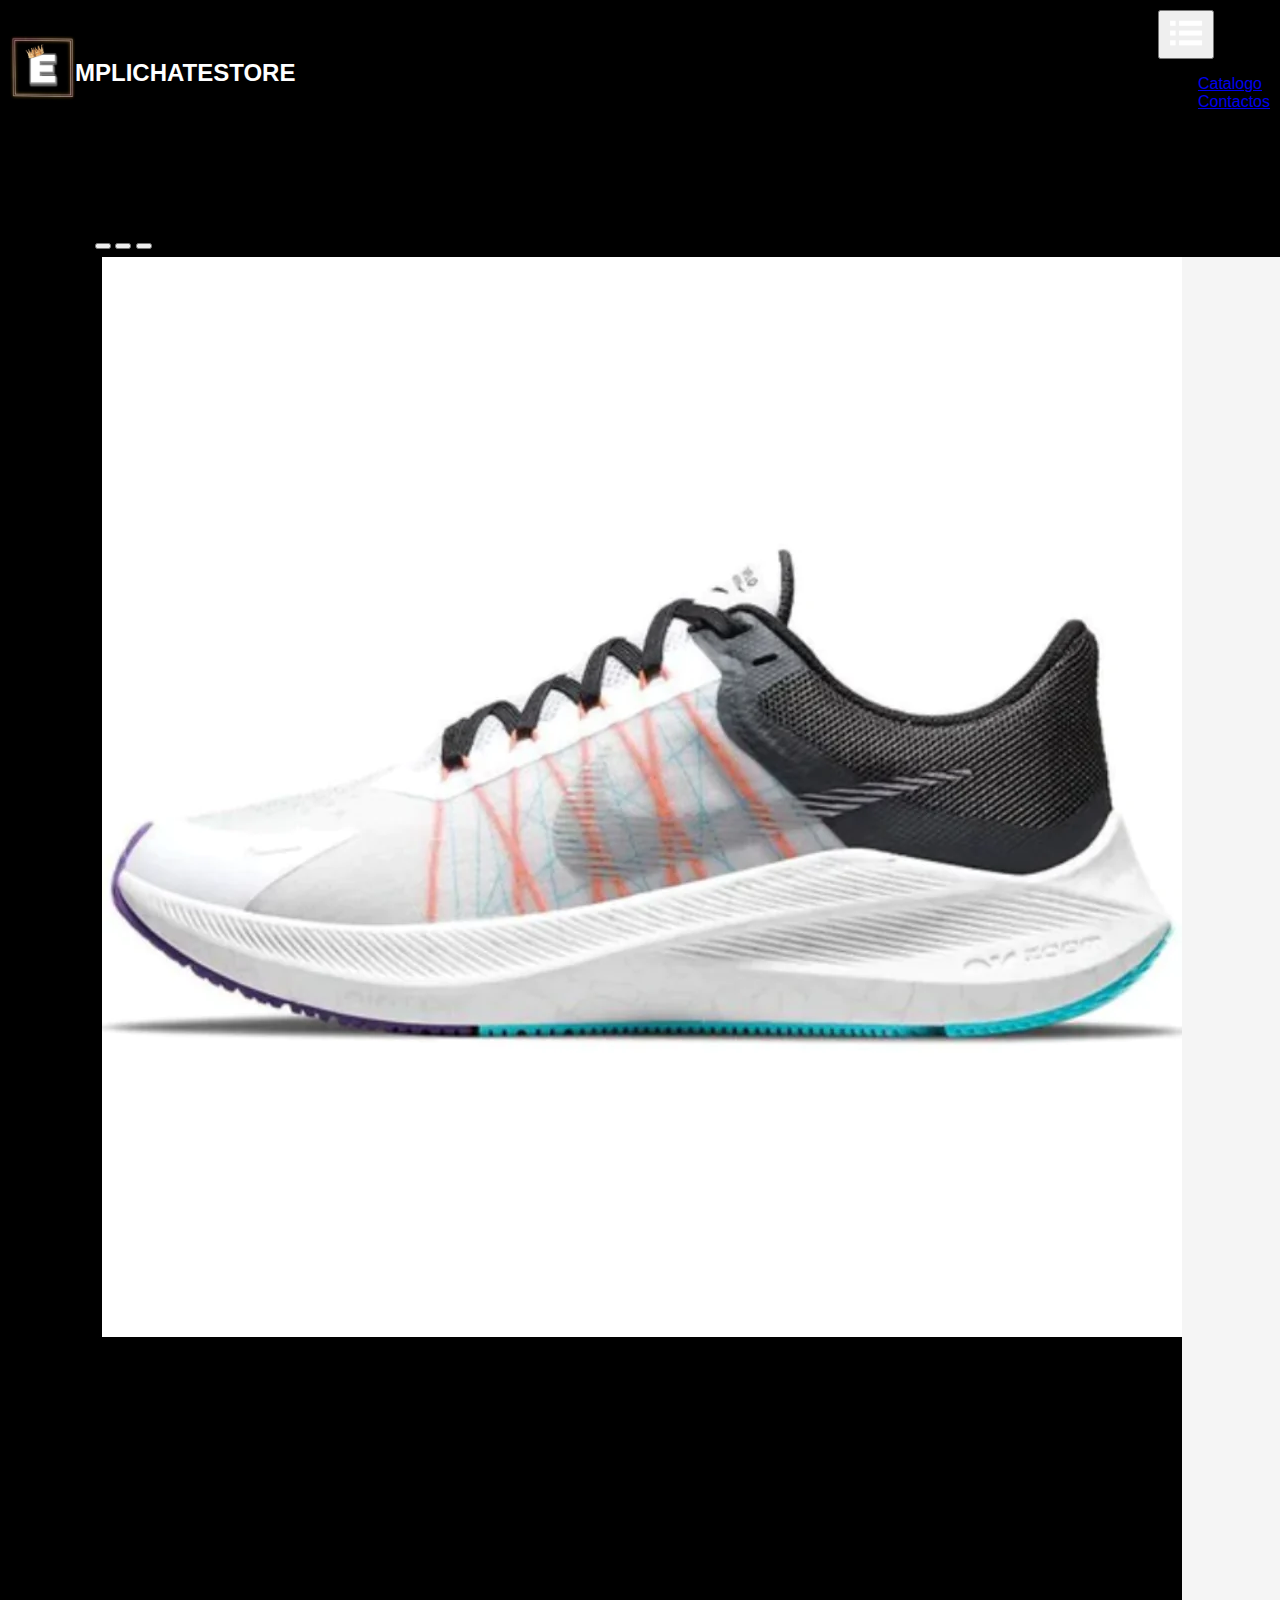
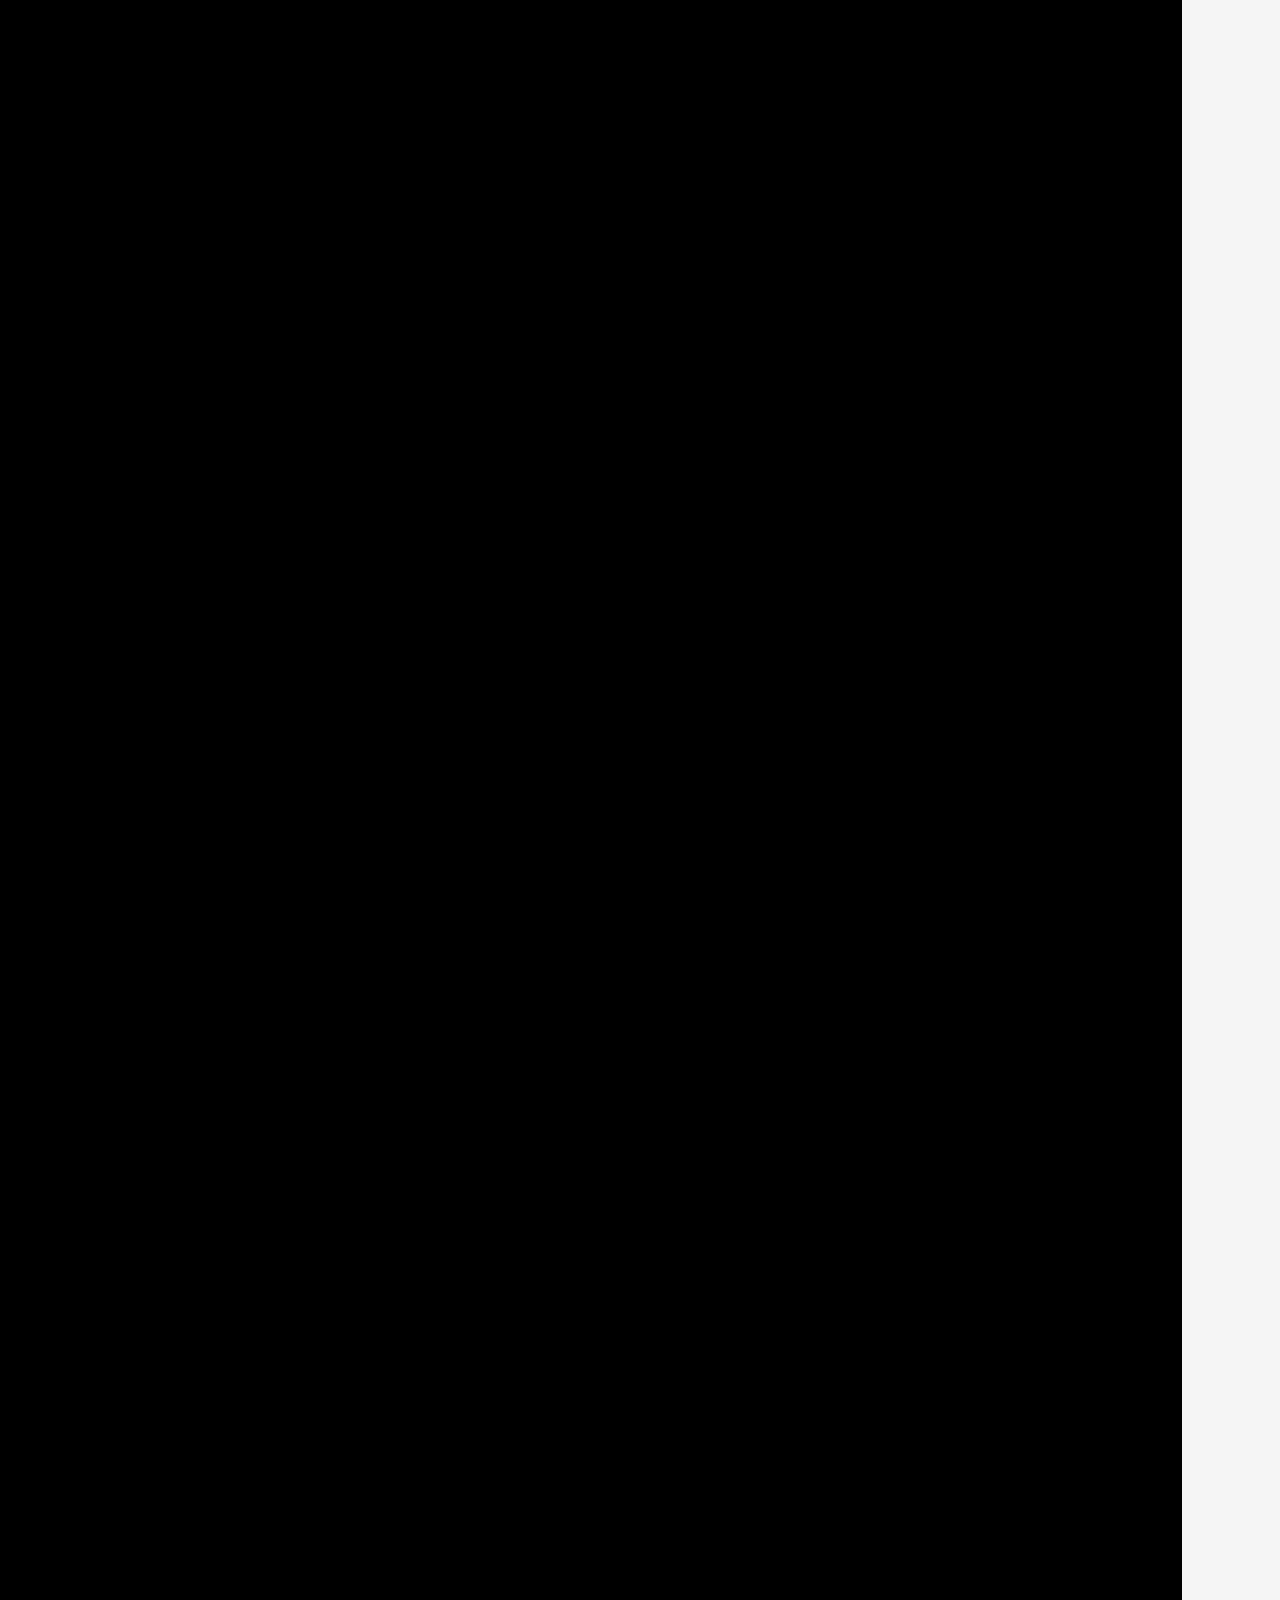
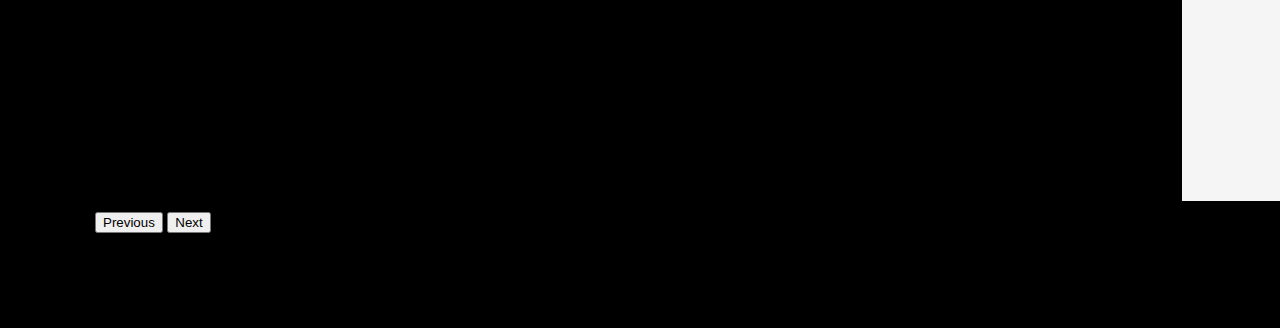
<file: index.html>
<!DOCTYPE html>
<html lang="en">
<link rel="stylesheet" href="estilos.css">
<head>
    <meta charset="UTF-8">
    <meta http-equiv="X-UA-Compatible" content="IE=edge">
    <meta name="viewport" content="width=device-width, initial-scale=1.0">
    <title>EMPLICHATESTORE</title>
    <link href="https://cdn.jsdelivr.net/npm/bootstrap@5.3.0-alpha3/dist/css/bootstrap.min.css" rel="stylesheet" integrity="sha384-KK94CHFLLe+nY2dmCWGMq91rCGa5gtU4mk92HdvYe+M/SXH301p5ILy+dN9+nJOZ" crossorigin="anonymous">
</head>
<body>
  <header class="encabezado">
    <div >
      <a href="#" class="logo">
          <img src="img/logo.jpg" width="65" height="65" alt="">
          <h2 class="titulo_logo">MPLICHATESTORE</h2>
      </a>      
    </div>
    
    <div class="menutresrayas">
      <button class="btn"  data-bs-toggle="dropdown" aria-expanded="false"><img src="img/rayas.png" alt="" width="40" height="40">
      </button>
      
      <ul class="dropdown-menu">
        <li><a class="dropdown-item" href="Catalogo.html">Catalogo</a></li>
        <li><a class="dropdown-item" href="Contacto.html">Contactos</a></li>
      </ul>   
  </header>
<div class="promocion">
  
</div>
<div class="cuerpo1">
  <div class="maquina">
    <div id="carouselExampleIndicators" class="carousel slide">
      <div class="carousel-indicators">
        <button type="button" data-bs-target="#carouselExampleIndicators" data-bs-slide-to="0" class="active" aria-current="true" aria-label="Slide 1"></button>
        <button type="button" data-bs-target="#carouselExampleIndicators" data-bs-slide-to="1" aria-label="Slide 2"></button>
        <button type="button" data-bs-target="#carouselExampleIndicators" data-bs-slide-to="2" aria-label="Slide 3"></button>
      </div>     
      <div class="carousel-inner" >
        <div class="carousel-item active">
          <img src="img_catalogo/NIKE WINFLO 8_2.webp" class="d-block w-100" alt="...">
        </div>
        <div class="carousel-item">
          <img src="img_catalogo/NIKE LOW-TOP.jpg" class="d-block w-100" alt="...">
        </div>
        <div class="carousel-item">
          <img src="img_catalogo/NIKE AIR ZOOM.webp" class="d-block w-100" alt="...">
        </div>
      </div>
      <button class="carousel-control-prev" type="button" data-bs-target="#carouselExampleIndicators" data-bs-slide="prev">
        <span class="carousel-control-prev-icon" aria-hidden="true"></span>
        <span class="visually-hidden">Previous</span>
      </button>
      <button class="carousel-control-next" type="button" data-bs-target="#carouselExampleIndicators" data-bs-slide="next">
        <span class="carousel-control-next-icon" aria-hidden="true"></span>
        <span class="visually-hidden">Next</span>
      </button>
    </div>
  </div> 
</div>
<script src="https://cdn.jsdelivr.net/npm/bootstrap@5.3.0-alpha3/dist/js/bootstrap.bundle.min.js" integrity="sha384-ENjdO4Dr2bkBIFxQpeoTz1HIcje39Wm4jDKdf19U8gI4ddQ3GYNS7NTKfAdVQSZe" crossorigin="anonymous"></script>
</body>
</html>
</file>
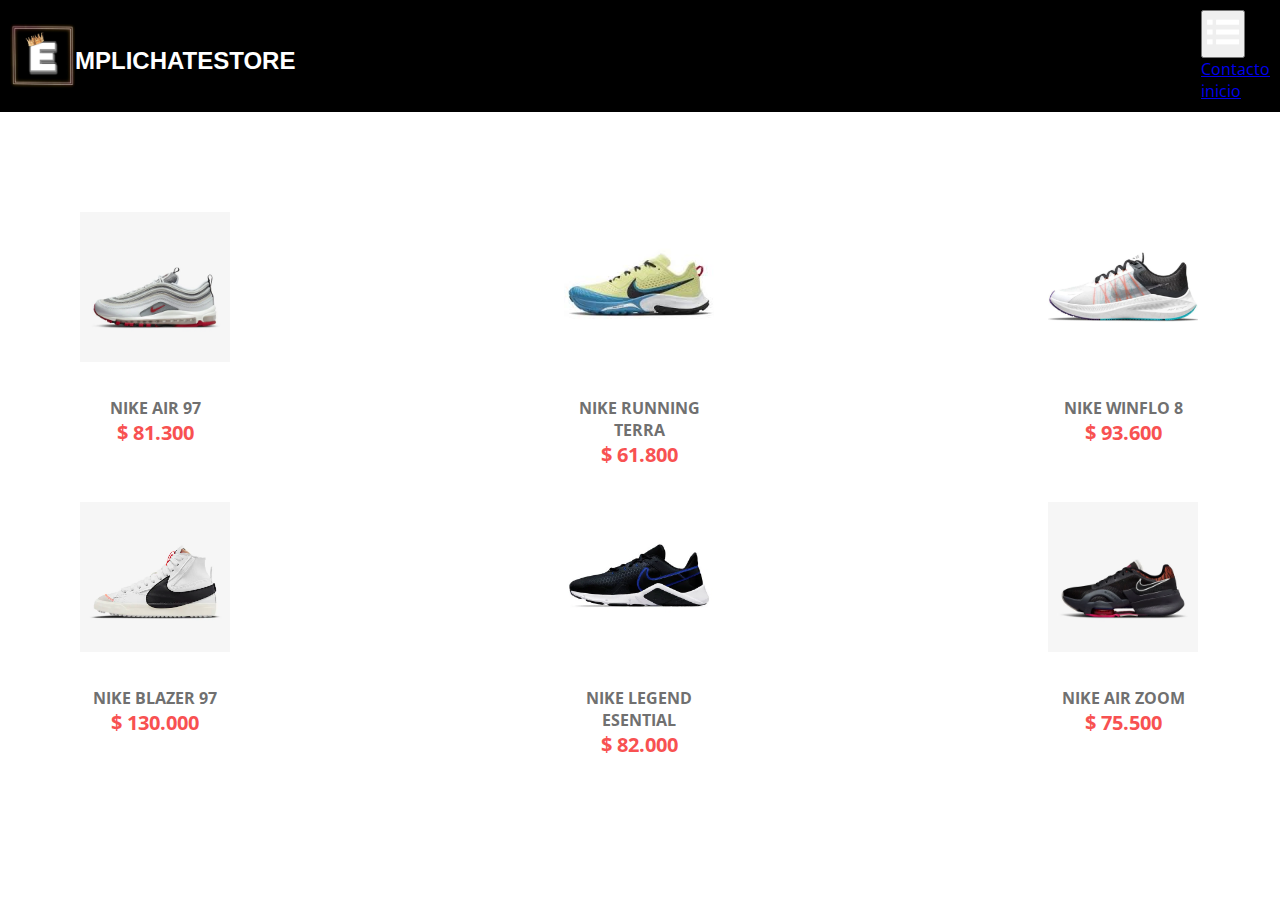
<file: Catalogo.html>
<!DOCTYPE html>
<html lang="es">
<head>
    <meta charset="UTF-8">
    <meta http-equiv="X-UA-Compatible" content="IE=edge">
    <meta name="viewport" content="width=device-width, initial-scale=1.0">
    <link rel="stylesheet" href="estilos_catalogo.css">
    <title>Catalogo</title>
    <link href="https://cdn.jsdelivr.net/npm/bootstrap@5.3.0-alpha3/dist/css/bootstrap.min.css" rel="stylesheet" integrity="sha384-KK94CHFLLe+nY2dmCWGMq91rCGa5gtU4mk92HdvYe+M/SXH301p5ILy+dN9+nJOZ" crossorigin="anonymous">
    <header class="encabezado">
        <div >
          <a href="#" class="logo">
              <img src="img/logo.jpg" width="65" height="65" alt="">
              <h2 class="titulo_logo">MPLICHATESTORE</h2>
          </a>      
        </div>
        <div class="menutresrayas">
          <button class="btn"  data-bs-toggle="dropdown" aria-expanded="false"><img src="img/rayas.png" alt="" width="40" height="40">
          </button>
          
          <ul class="dropdown-menu">
            <li><a class="dropdown-item" href="Contacto.html">Contacto</a></li>
            <li><a class="dropdown-item" href="index.html">inicio</a></li>
          </ul>      
      </header>
</head>
<body>
    <section class="contenido">
        <div class="mostrador" id="mostrador">
            <div class="fila">
                <div class="item" onclick="cargar(this)">
                    <div class="contenedor-foto">
                        <img src="img_catalogo/NIKE AIR 97.webp" alt="">
                    </div>
                    <p class="descripcion">NIKE AIR 97</p>
                    <span class="precio">$ 81.300</span>
                </div>
                <div class="item" onclick="cargar(this)">
                    <div class="contenedor-foto">
                        <img src="img_catalogo/NIKE RUNNING TERRA.jpg" alt="">
                    </div>
                    <p class="descripcion" id>NIKE RUNNING TERRA </p>
                    <span class="precio">$ 61.800</span>
                </div>
                <div class="item" onclick="cargar(this)">
                    <div class="contenedor-foto">
                        <img src="img_catalogo/NIKE WINFLO 8_2.webp" alt="">
                    </div>
                    <p class="descripcion">NIKE WINFLO 8
                    </p>
                    <span class="precio">$ 93.600</span>
                </div>
            </div>
            <div class="fila">
                <div class="item" onclick="cargar(this)">
                    <div class="contenedor-foto">
                        <img src="img_catalogo/NIKE BLAZER 97_3.webp" alt="">
                    </div>
                    <p class="descripcion">NIKE BLAZER 97</p>
                    <span class="precio">$ 130.000</span>
                </div>
                <div class="item" onclick="cargar(this)">
                    <div class="contenedor-foto">
                        <img src="img_catalogo/NIKE LEGEND ESENTIAL.webp" alt="">
                    </div>
                    <p class="descripcion">NIKE LEGEND ESENTIAL</p>
                    <span class="precio">$ 82.000</span>
                </div>
                <div class="item" onclick="cargar(this)">
                    <div class="contenedor-foto">
                        <img src="img_catalogo/NIKE AIR ZOOM.webp" alt="">
                    </div>
                    <p class="descripcion">NIKE AIR ZOOM</p>
                    <span class="precio">$ 75.500</span>
                </div>
            </div> 
        </div>
        <div class="seleccion" id="seleccion">
            <div class="cerrar" onclick="cerrar()">
                &#x2715
            </div>
            <div class="info">
                <img src="img/1.png" alt="" id="img">
                <h2 id="modelo">NIKE MODEL 1</h2>
                <p id="descripcion">Descripción Modelo 1</p>

                <span class="precio" id="precio">$ 130</span>
                <div class="fila">
                    <div class="size">
                        <label for="">TALLE</label>
                        <select name="" id="">
                            <option value="">40</option>
                            <option value="">42</option>
                            <option value="">44</option>
                            <option value="">46</option>
                        </select>
                    </div>
                    <button onclick="mostrarMensaje()">Comprar</button>
                    <div id="mensajeFlotante" class="mensajeOculto">
                        Su compra fue realizada con exito!!!
                    </div>
                    
                </div>
            </div>
        </div>
    </section>
    <script src="script.js"></script>
    <script src="https://cdn.jsdelivr.net/npm/bootstrap@5.3.0-alpha3/dist/js/bootstrap.bundle.min.js" integrity="sha384-ENjdO4Dr2bkBIFxQpeoTz1HIcje39Wm4jDKdf19U8gI4ddQ3GYNS7NTKfAdVQSZe" crossorigin="anonymous"></script>
</body>
</html>
</file>
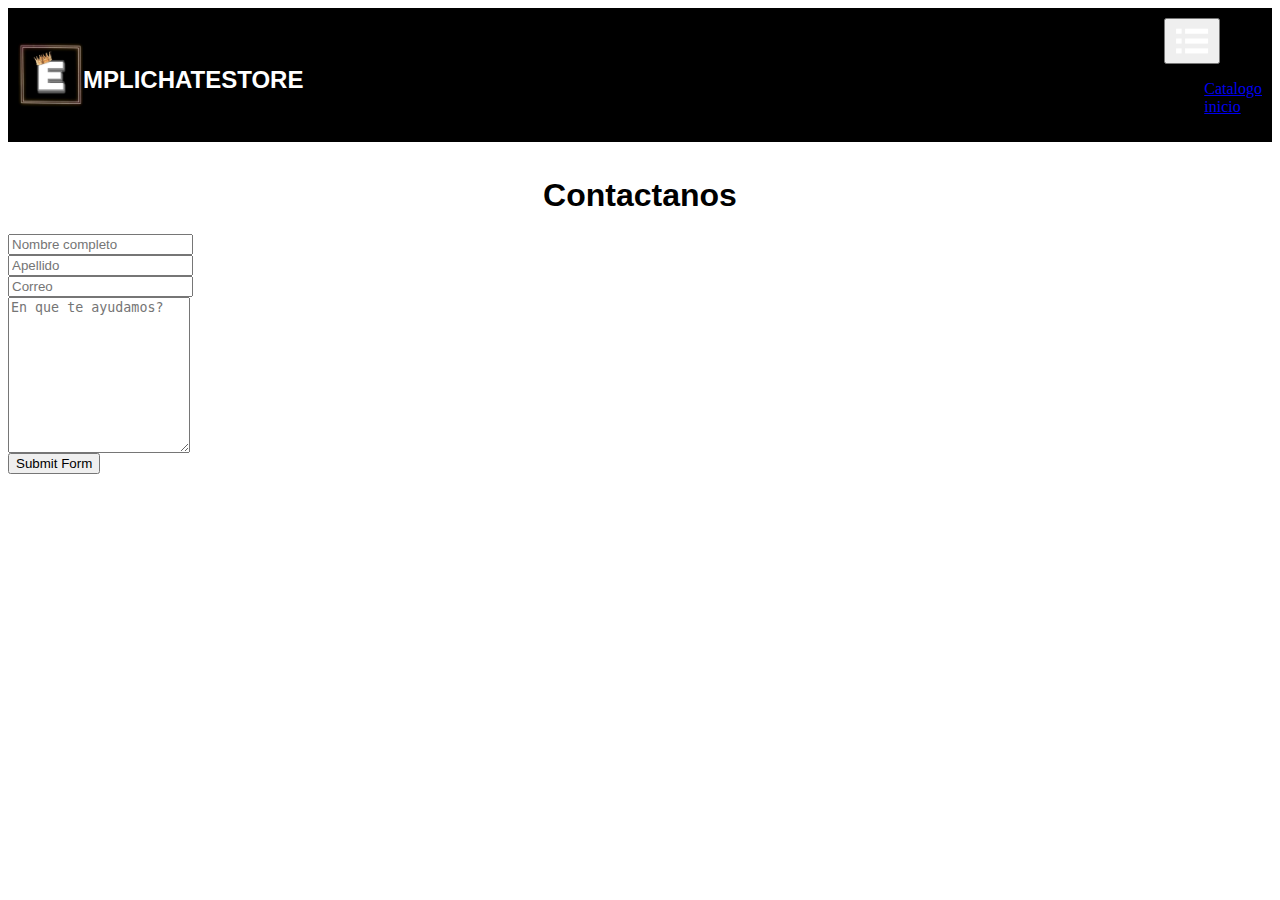
<file: Contacto.html>
<html>
    <header class="encabezado">
        <div >
          <a href="#" class="logo">
              <img src="img/logo.jpg" width="65" height="65" alt="">
              <h2 class="titulo_logo">MPLICHATESTORE</h2>
          </a>      
        </div>
        <div class="menutresrayas">
          <button class="btn"  data-bs-toggle="dropdown" aria-expanded="false"><img src="img/rayas.png" alt="" width="40" height="40">
          </button>
          
          <ul class="dropdown-menu">
            <li><a class="dropdown-item" href="Catalogo.html">Catalogo</a></li>
            <li><a class="dropdown-item" href="index.html">inicio</a></li>
          </ul> 
      </header>
    <link href="https://cdn.jsdelivr.net/npm/bootstrap@5.3.0-alpha3/dist/css/bootstrap.min.css" rel="stylesheet" integrity="sha384-KK94CHFLLe+nY2dmCWGMq91rCGa5gtU4mk92HdvYe+M/SXH301p5ILy+dN9+nJOZ" crossorigin="anonymous">
<link rel="stylesheet" href="estilo_contacto.css">
    <div class="container">
        <h1>Contactanos</h1>
        <form target="_blank" action="https://formsubmit.co/sfernandezpulleiro@itba.edu.ar" method="POST">
        <div class="form-group">
            <div class="form-row">
            <div class="col">
                <input type="text" name="name" class="form-control" placeholder="Nombre completo" required>
            </div>
            <div class="col">
                <input type="text" name="name" class="form-control" placeholder="Apellido" required>
            </div>
            <div class="col">
                <input type="email" name="email" class="form-control" placeholder="Correo" required>
            </div>
            </div>
        </div>
        <div class="form-group">
            <textarea placeholder="En que te ayudamos?" class="form-control" name="message" rows="10" required></textarea>
        </div>
        <button type="submit" class="btn btn-lg btn-dark btn-block">Submit Form</button>
        </form>
    </div>
<script src="https://cdn.jsdelivr.net/npm/bootstrap@5.3.0-alpha3/dist/js/bootstrap.bundle.min.js" integrity="sha384-ENjdO4Dr2bkBIFxQpeoTz1HIcje39Wm4jDKdf19U8gI4ddQ3GYNS7NTKfAdVQSZe" crossorigin="anonymous"></script>
</html>
</file>
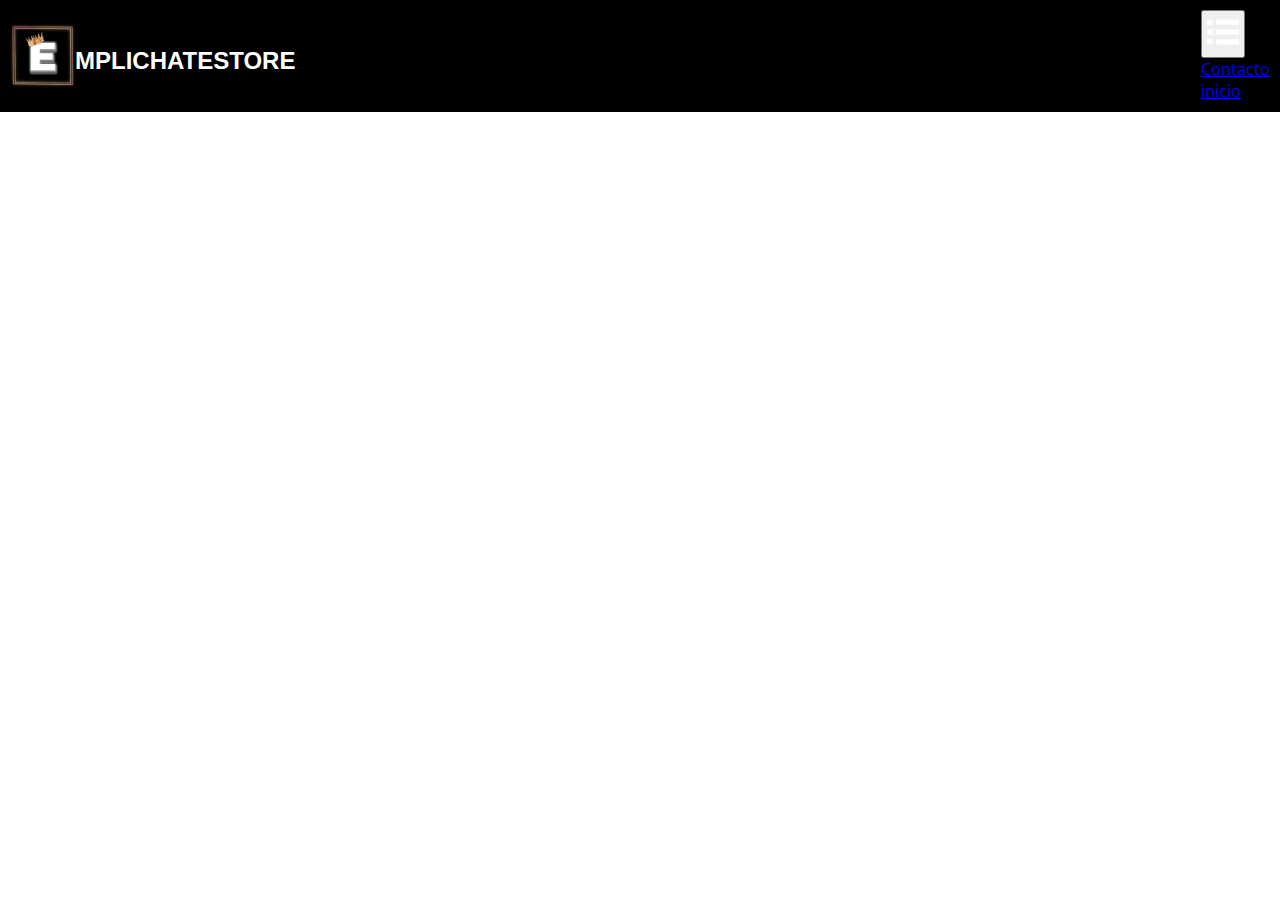
<file: prueba.html>
<!DOCTYPE html>
<html lang="es">
<head>
    <meta charset="UTF-8">
    <meta http-equiv="X-UA-Compatible" content="IE=edge">
    <meta name="viewport" content="width=device-width, initial-scale=1.0">
    <link rel="stylesheet" href="estilos_catalogo.css">
    <title>Catalogo</title>
    <link href="https://cdn.jsdelivr.net/npm/bootstrap@5.3.0-alpha3/dist/css/bootstrap.min.css" rel="stylesheet" integrity="sha384-KK94CHFLLe+nY2dmCWGMq91rCGa5gtU4mk92HdvYe+M/SXH301p5ILy+dN9+nJOZ" crossorigin="anonymous">
    <header class="encabezado">
        <div >
          <a href="#" class="logo">
              <img src="img/logo.jpg" width="65" height="65" alt="">
              <h2 class="titulo_logo">MPLICHATESTORE</h2>
          </a>      
        </div>
        <div class="menutresrayas">
          <button class="btn"  data-bs-toggle="dropdown" aria-expanded="false"><img src="img/rayas.png" alt="" width="40" height="40">
          </button>
          
          <ul class="dropdown-menu">
            <li><a class="dropdown-item" href="Contacto.html">Contacto</a></li>
            <li><a class="dropdown-item" href="index.html">inicio</a></li>
          </ul>      
      </header>
</head>
<body>
    <div class="retablet">    
        <section class="contenido">
            <div class="mostrador" id="mostrador">
                <div class="fila">
                    <div class="item" onclick="cargar(this)">
                        <div class="contenedor-foto">
                            <img src="img_catalogo/NIKE AIR 97.webp" alt="">
                        </div>
                        <p class="descripcion">NIKE AIR 97</p>
                        <span class="precio">$ 81.300</span>
                    </div>
                    <div class="item" onclick="cargar(this)">
                        <div class="contenedor-foto">
                            <img src="img_catalogo/NIKE RUNNING TERRA.jpg" alt="">
                        </div>
                        <p class="descripcion" id>NIKE RUNNING TERRA </p>
                        <span class="precio">$ 61.800</span>
                    </div>
                </div>
                <div class="fila">
                    <div class="item" onclick="cargar(this)">
                        <div class="contenedor-foto">
                            <img src="img_catalogo/NIKE WINFLO 8_2.webp" alt="">
                        </div>
                        <p class="descripcion">NIKE WINFLO 8
                        </p>
                        <span class="precio">$ 93.600</span>
                    </div>
                    <div class="item" onclick="cargar(this)">
                        <div class="contenedor-foto">
                            <img src="img_catalogo/NIKE BLAZER 97_3.webp" alt="">
                        </div>
                        <p class="descripcion">NIKE BLAZER 97</p>
                        <span class="precio">$ 130.000</span>
                    </div>
                </div>
                <div class="fila">
                    <div class="item" onclick="cargar(this)">
                        <div class="contenedor-foto">
                            <img src="img_catalogo/NIKE LEGEND ESENTIAL.webp" alt="">
                        </div>
                        <p class="descripcion">NIKE LEGEND ESENTIAL</p>
                        <span class="precio">$ 82.000</span>
                    </div>
                    <div class="item" onclick="cargar(this)">
                        <div class="contenedor-foto">
                            <img src="img_catalogo/NIKE AIR ZOOM.webp" alt="">
                        </div>
                        <p class="descripcion">NIKE AIR ZOOM</p>
                        <span class="precio">$ 75.500</span>
                    </div>
                </div>
            </div>
            <div class="seleccion" id="seleccion">
                <div class="cerrar" onclick="cerrar()">
                    &#x2715
                </div>
                <div class="info">
                    <img src="img/1.png" alt="" id="img">
                    <h2 id="modelo">NIKE MODEL 1</h2>
                    <p id="descripcion">Descripción Modelo 1</p>

                    <span class="precio" id="precio">$ 130</span>
                    <div class="fila">
                        <div class="size">
                            <label for="">TALLE</label>
                            <select name="" id="">
                                <option value="">40</option>
                                <option value="">42</option>
                                <option value="">44</option>
                                <option value="">46</option>
                            </select>
                        </div>
                        <button onclick="mostrarMensaje()">Comprar</button>
                        <div id="mensajeFlotante" class="mensajeOculto">
                            Su compra fue realizada con exito!!!
                        </div>
                        
                    </div>
                </div>
            </div>
        </section>
    </div>
<script src="script.js"></script>
<script src="https://cdn.jsdelivr.net/npm/bootstrap@5.3.0-alpha3/dist/js/bootstrap.bundle.min.js" integrity="sha384-ENjdO4Dr2bkBIFxQpeoTz1HIcje39Wm4jDKdf19U8gI4ddQ3GYNS7NTKfAdVQSZe" crossorigin="anonymous"></script>
</body>
</html>
</file>
<file: estilos.css>
body{
  display: ;
}

.encabezado{
  display: flex;
  min-height: 70px;
  background-color: black;
  align-items: center;
  padding: 10px;
  justify-content: space-between;
}
.logotipo{
  display: flex;
}

.logo{
  display: flex;
  align-items: center;
  text-decoration: none;

}
.titulo_logo {
  font-family: sans-serif;
  color:white;
  font-weight: 700;
  padding-top: 1vb;
}
body{
  font-family: sans-serif;
  background-color: gray
  ;
  margin: 0%;
}
:hover menu{
  background-color: blue;
}
.menu{
  display: flex;
  font-weight: 600;
  font-family: sans-serif;
  color:white;
  background-color: black;
  padding: 10px;
  justify-content: space-between;
}
.nav-link{
  background-color: black;
  color: white;
}
.carousel-inner{
  border: 7px solid black;
  margin: px;
  display: flex;
  background-color: black;
}
.carousel-inner{
 

}
.maquina{
  flex-basis: 33%;
  border:5px solid black;
  margin: ;
  padding: 10vh;
  background-image: url(https://png.pngtree.com/png-clipart/20190826/ourmid/pngtree-pattern-design-png-image_1540344.jpg)

}
.cuerpo1{
  background-color: black;
}
.img{
  flex-basis: 33%;
}

@media (max-width: 480px)
{
  header{
    flex-direction: column;
  }
  nav{
    padding: 10px 0px
  }
 
  .menutresrayas{
    display:inline

  }
}
@media (max-width: 485px){
  .nav-link{
    display: none;
  }
  #tresrayas{
    display: flex;
  }
  #tresrayas:hover{
    color:red
  }
  
  

}
</file>
<file: estilos_catalogo.css>
@import url('https://fonts.googleapis.com/css2?family=Open+Sans:wght@300;400;800&display=swap');
*{
  margin: 0;
  padding: 0;
  box-sizing: border-box;
  font-family: 'Open Sans';
}
.contenido{
  max-width: 1200px;
  width: 100%;
  margin: 40px auto;
  display: flex;
}
.mostrador{
  width: 100%;
  transition: .5s ease;
}
.mostrador .fila{
  width: 100%;
  display: flex;
  justify-content: space-between;
  margin-bottom: 40px;
}

.mostrador .fila .item{
  max-width: 210px;
  padding: 30px;
  height: 250px;
  text-align: center;
  margin: 0 10px;
  cursor: pointer;
  border-radius: 5px;
  transition: .3s;
}
.mostrador .fila .item:hover{
  background-color: #e6e6e6;
}
.mostrador .fila .item img{
  width: 100%;
  margin: 30px 0;
}
.mostrador .fila .item .descripcion{
  color: #707070;
  font-weight: bold;
}
.mostrador .fila .item .precio{
  color: #f85151;
  font-weight: bold;
  font-size: 20px;
}
.seleccion{
  transition: .5s ease;
  opacity: 0;
  width: 0%;
  border: 1px solid #ccc;
  position: relative;
  display: flex;
  flex-direction:column
  justify-content: center;
  overflow: hidden;
}
.cerrar{
  position: absolute;
  right: 0;
  top: 20px;
  right: 20px;
  cursor: pointer;
}

.info{
  padding: 20px;
}
.info img{
  display: block;
  margin: 30px auto;
  width: 80%;
}
.info h2{
  color: #707070;
  margin-bottom: 10px;
}
.info p{
  font-size: 14px;
  color: #707070;
  margin-bottom: 10px;
}
.info .precio{
  font-size: 30px;
  font-weight: bold;
  color: #f85151;
  margin-bottom: 10px;
  display: block;
}
.info .fila{
  display: flex;
  align-items: flex-end;
}
.info .fila label{
  display: block;
  margin-bottom: 10px;
}
.info .fila select{
  width: 70px;
  font-size: 18px;
  padding: 6px;
  margin-right: 30px;
}
.info .fila button{
  height: 40px;
  border: none;
  padding: 0 10px;
  color: #fff;
  background-color: #f85151;
}  .encabezado{
  display: flex;
  min-height: 70px;
  background-color: black;
  align-items: center;
  padding: 10px;
  justify-content: space-between;
}
.logotipo{
  display: flex;
}

.logo{
  display: flex;
  align-items: center;
  text-decoration: none;

}
.titulo_logo {
  font-family: sans-serif;
  color:white;
  font-weight: 700;
  padding-top: 1vb;
}
.mostrador2{
display: none;
}
.retablet{
  display: none;
}
.mensajeOculto {
  position: fixed;
  top: 30%;
  left: 50%;
  transform: translate(-50%, -50%);
  background-color: grey;
  padding: 20px;
  border: 1px solid black;
  border-radius: 5px;
  box-shadow: 0 0 10px rgba(0, 0, 0, 0.2);
  display: none;
}

@media(max-width: 780px){
  .boton{
    font-size: 12px;
  }
  .retablet{
    display: flex;
  }
 .re_normal{
  display: none;
 }
 .info{
  padding: 10px;

 }
  header{
    flex-direction: column;
  }
  nav{
    padding: 10px 0px
  }
 
  .menutresrayas{
    display:inline

}
}
</file>
<file: estilo_contacto.css>
h1 {
  text-align: center;
  margin: 35px 0 20px 0;
  font-family: sans-serif;
  }
  .encabezado{
    display: flex;
    min-height: 70px;
    background-color: black;
    align-items: center;
    padding: 10px;
    justify-content: space-between;
  }
  .logotipo{
    display: flex;
  }
  
  .logo{
    display: flex;
    align-items: center;
    text-decoration: none;
  
  }
  .titulo_logo {
    font-family: sans-serif;
    color:white;
    font-weight: 700;
    padding-top: 1vb;
  }
</file>
